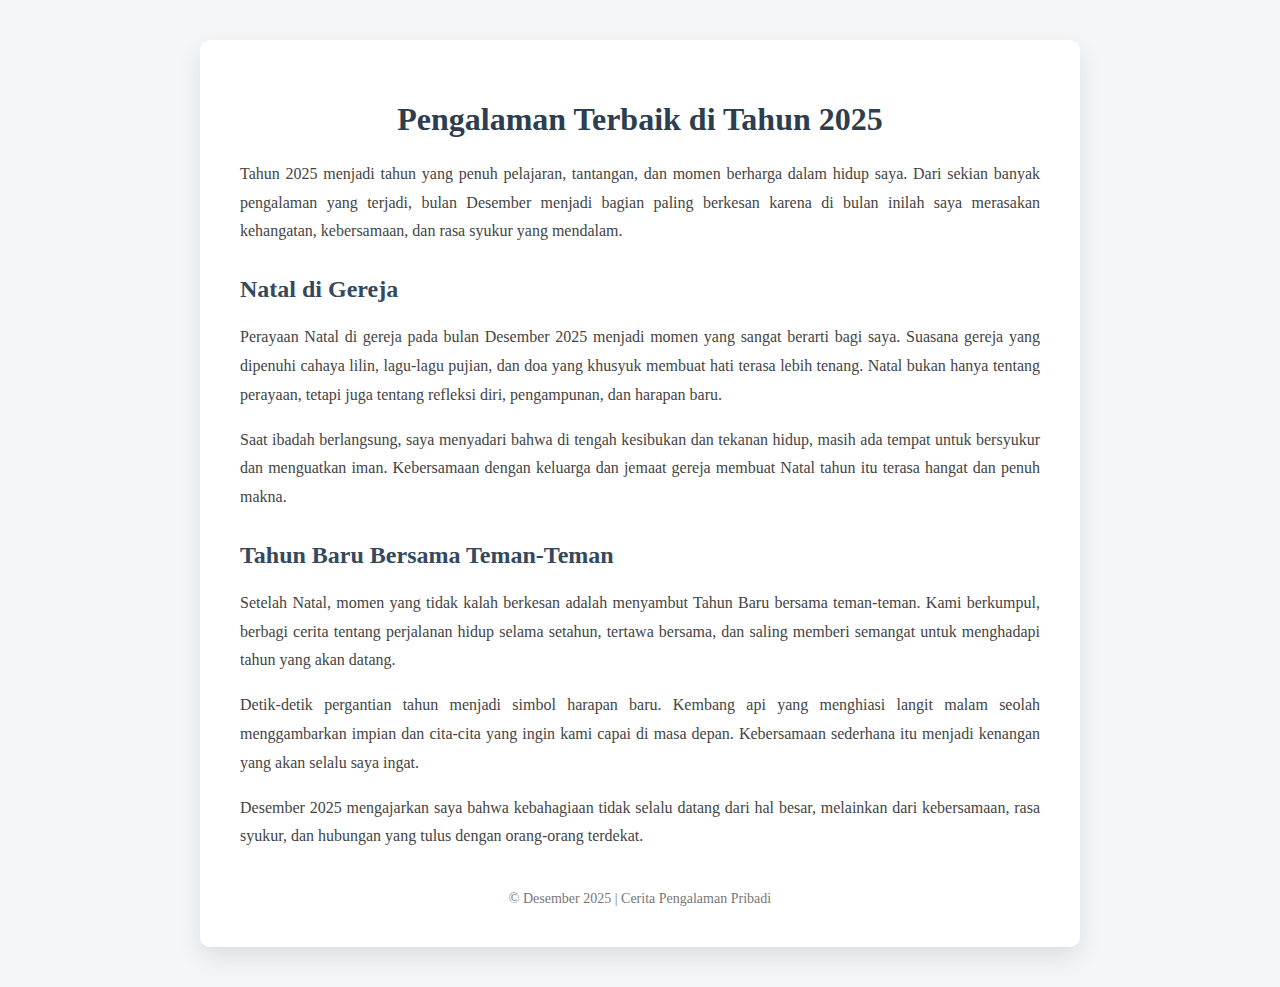
<file: Pengalaman 2025/index.html>
<html>
    <head>
        <title>Pengalaman Terbaik 2025</title>
    </head>
    <style>
        body {
            font-family: "Georgia", serif;
            background-color: #f4f6f8;
            margin: 0;
            padding: 0;
        }
        .container {
            max-width: 800px;
            margin: 40px auto;
            background-color: #ffffff;
            padding: 40px;
            border-radius: 10px;
            box-shadow: 0 10px 25px rgba(0, 0, 0, 0.1);
        }
        h1 {
            text-align: center;
            color: #2c3e50;
        }
        h2 {
            color: #34495e;
            margin-top: 30px;
        }
        p {
            line-height: 1.8;
            color: #444;
            text-align: justify;
        }
        .footer {
            margin-top: 40px;
            text-align: center;
            font-size: 14px;
            color: #777;
        }
    </style>
</head>
<body>

<div class="container">
    <h1>Pengalaman Terbaik di Tahun 2025</h1>

    <p>
        Tahun 2025 menjadi tahun yang penuh pelajaran, tantangan, dan momen berharga dalam hidup saya.
        Dari sekian banyak pengalaman yang terjadi, bulan Desember menjadi bagian paling berkesan
        karena di bulan inilah saya merasakan kehangatan, kebersamaan, dan rasa syukur yang mendalam.
    </p>

    <h2>Natal di Gereja</h2>
    <p>
        Perayaan Natal di gereja pada bulan Desember 2025 menjadi momen yang sangat berarti bagi saya.
        Suasana gereja yang dipenuhi cahaya lilin, lagu-lagu pujian, dan doa yang khusyuk
        membuat hati terasa lebih tenang. Natal bukan hanya tentang perayaan,
        tetapi juga tentang refleksi diri, pengampunan, dan harapan baru.
    </p>
    <p>
        Saat ibadah berlangsung, saya menyadari bahwa di tengah kesibukan dan tekanan hidup,
        masih ada tempat untuk bersyukur dan menguatkan iman.
        Kebersamaan dengan keluarga dan jemaat gereja membuat Natal tahun itu terasa hangat
        dan penuh makna.
    </p>

    <h2>Tahun Baru Bersama Teman-Teman</h2>
    <p>
        Setelah Natal, momen yang tidak kalah berkesan adalah menyambut Tahun Baru bersama teman-teman.
        Kami berkumpul, berbagi cerita tentang perjalanan hidup selama setahun,
        tertawa bersama, dan saling memberi semangat untuk menghadapi tahun yang akan datang.
    </p>
    <p>
        Detik-detik pergantian tahun menjadi simbol harapan baru.
        Kembang api yang menghiasi langit malam seolah menggambarkan impian dan cita-cita
        yang ingin kami capai di masa depan. Kebersamaan sederhana itu
        menjadi kenangan yang akan selalu saya ingat.
    </p>

    <p>
        Desember 2025 mengajarkan saya bahwa kebahagiaan tidak selalu datang dari hal besar,
        melainkan dari kebersamaan, rasa syukur, dan hubungan yang tulus dengan orang-orang terdekat.
    </p>

    <div class="footer">
        &copy; Desember 2025 | Cerita Pengalaman Pribadi
    </div>
</div>
</body>
</html>
</file>
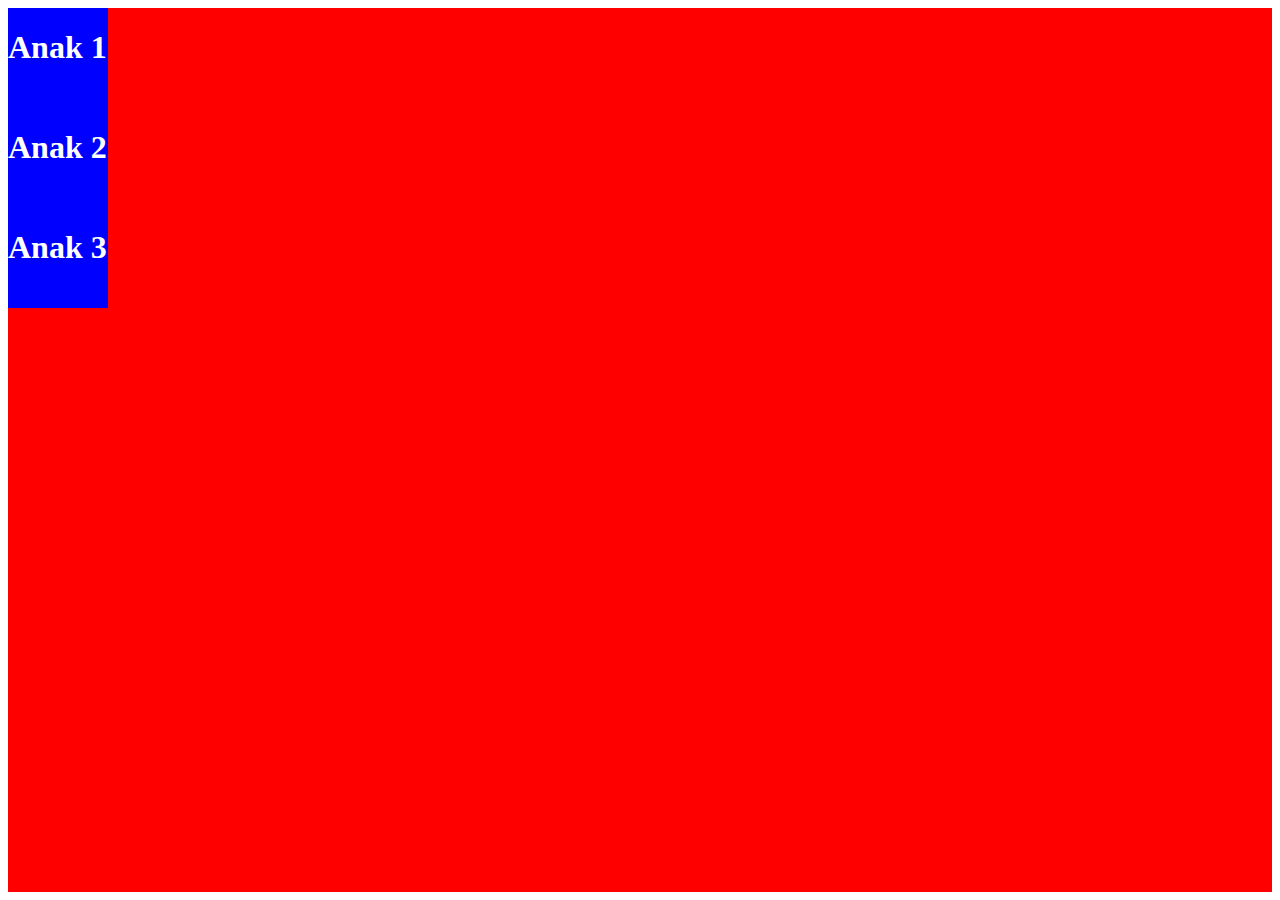
<file: Box & Display (Box 2 = Rubik)/box_1.html>
<html>
    <head>
        <title>Box 1, Flexxxinggg</title>
    </head>
    <style>
        /* Flex terbagi menjadi 2 */
/* Column & Row */
/* Mengatur alur menggunakan flex-direction */

.bapak {
    width: 100%;
    height: 100%;
    background-color: red;
    display: flex;
    color: white;
    flex-direction: column;
}

.anak {
    width: 100px;
    height: 100px;
    background-color: blue;
}
    </style>
    <body>
        <!-- Bapak -->
        <!-- Anak -->
        <!-- Setiap Anak ada didalam Bapak -->
         <div class="bapak">
            <div class="anak">
                <h1>Anak 1</h1>
            </div>
            <div class="anak">
                <h1>Anak 2</h1>
            </div>
            <div class="anak">
                <h1>Anak 3</h1>
            </div>
         </div>
    </body>    
</html>
</file>
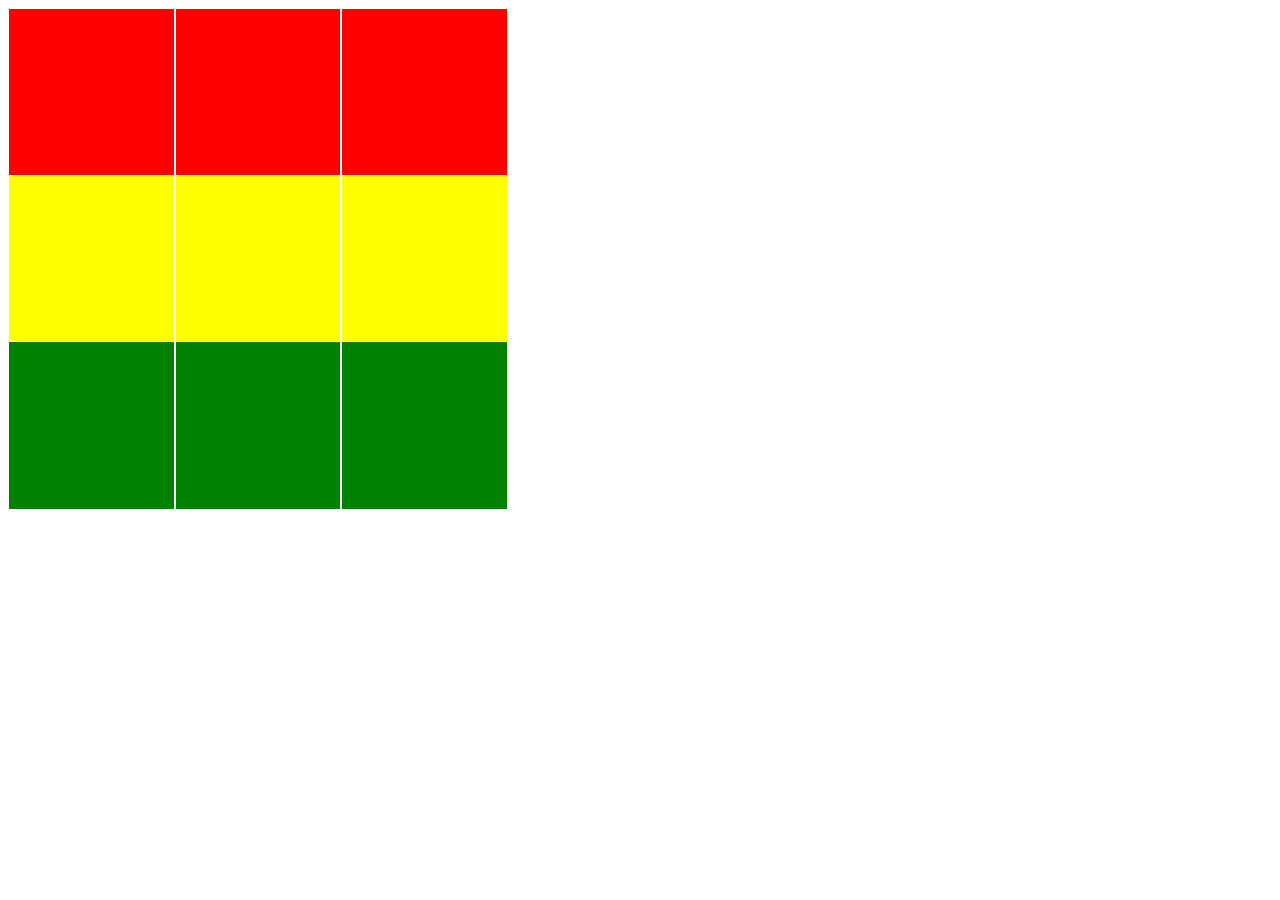
<file: Box & Display (Box 2 = Rubik)/box_2.html>
<html>
    <head>
        <title>rubik</title>
    </head>
    <style>
        .kakek {
            width: 500px;
            height: 500px;
            background-color: black;
            display: flex;
            flex-direction: column;
        }
        .bapak1,.bapak2,.bapak3 {
            width: 100%;
            display: flex;
            height: 100%;
        }
        .anak1,
        .anak2,
        .anak3,
        .anak4,
        .anak5,
        .anak6,
        .anak7,
        .anak8,
        .anak9 {
            width: 100%;
            height: 100%;
            border: white solid 1px;
        }
        .anak1,
        .anak2,
        .anak3{
            background-color: red;
        }
        .anak4,
        .anak5,
        .anak6 {
            background-color: yellow;
        }
        .anak7,
        .anak8,
        .anak9 {
            background-color: green;
        }

    </style>
    <body>
        <div class="kakek">
            <div class="bapak1">
                <div class="anak1"></div>
                <div class="anak2"></div>
                <div class="anak3"></div>
            </div>
            <div class="bapak2">
                <div class="anak4"></div>
                <div class="anak5"></div>
                <div class="anak6"></div>
            </div>
            <div class="bapak3">
                <div class="anak7"></div>
                <div class="anak8"></div>
                <div class="anak9"></div>
            </div>
        </div>
    </body>
</html>
</file>
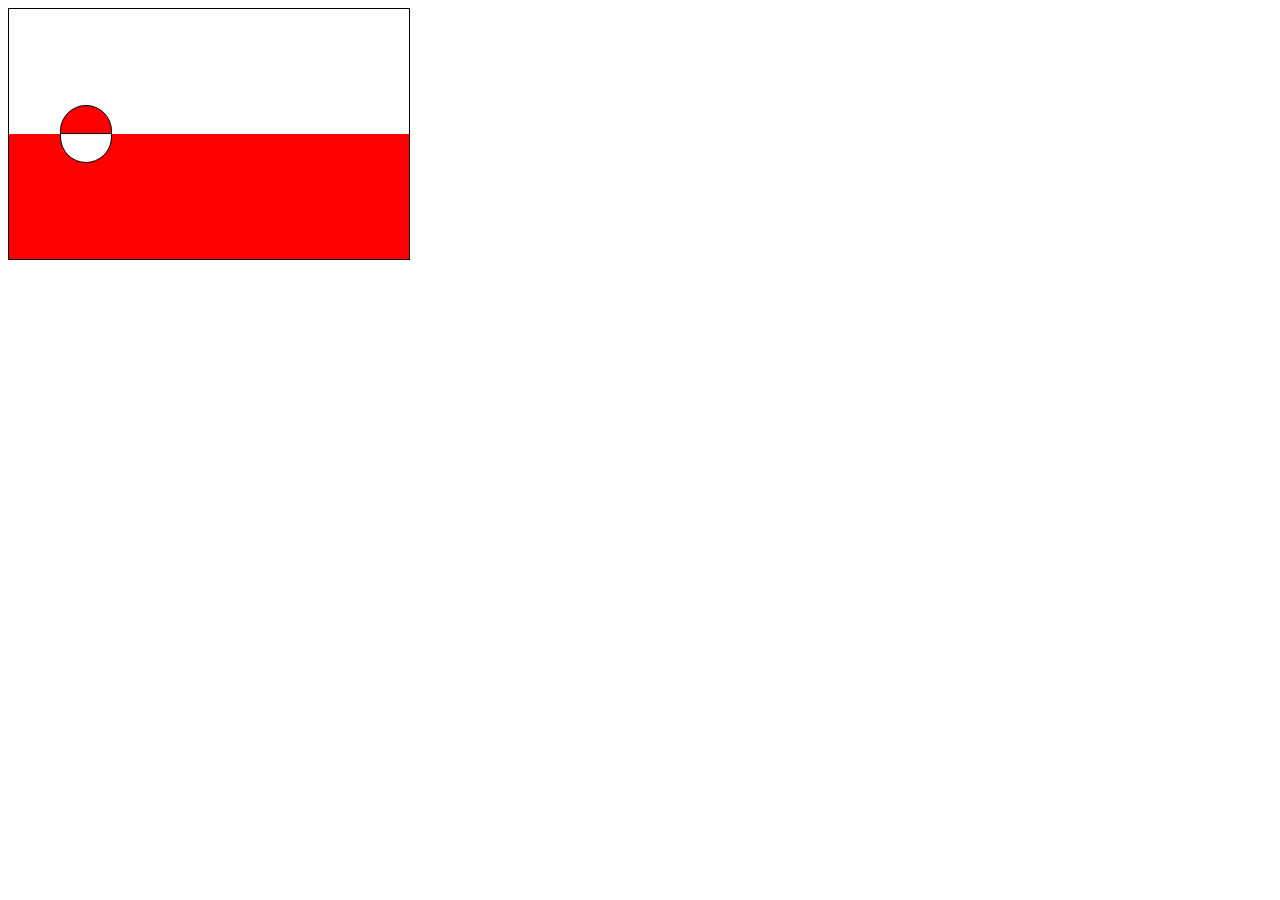
<file: Box & Display (Box 2 = Rubik)/box_3.html>
<html>
    <head>
        <title>Positioning</title>
    </head>
    <style>
        .flag {
            width: 400px;
            height: 250px;
            background-color: black;
            display: flex;
            border: 1px solid;
            flex-direction: column  ;
        }
        .back_atas {
            width: 100%;
            height: 50%;
            background-color: white;
        }
        .back_bawah {
            width: 100%;
            height: 50%;
            background-color: red;
        }
        .circle_atas{
            width: 50px;
            height: 35px;
            background-color: red;
            border: 1px solid;
            position: absolute;
            top: 105;
            left: 60;
            border-radius: 100px 100px 0px 0px;
        }
        .circle_bawah {
            width: 50px;
            height: 28px;
            background-color: white;
            border: 1px solid;
            position: absolute;
            left: 60;
            top: 133;
            border-radius: 0px 0px 100px 100px;
        }
    </style>
    <body>
        <div class="flag">
            <div class="back_atas"></div>
            <div class="back_bawah"></div>
            <div class="circle_atas"></div>
            <div class="circle_bawah"></div>
        </div>
    </body>
</html>
</file>
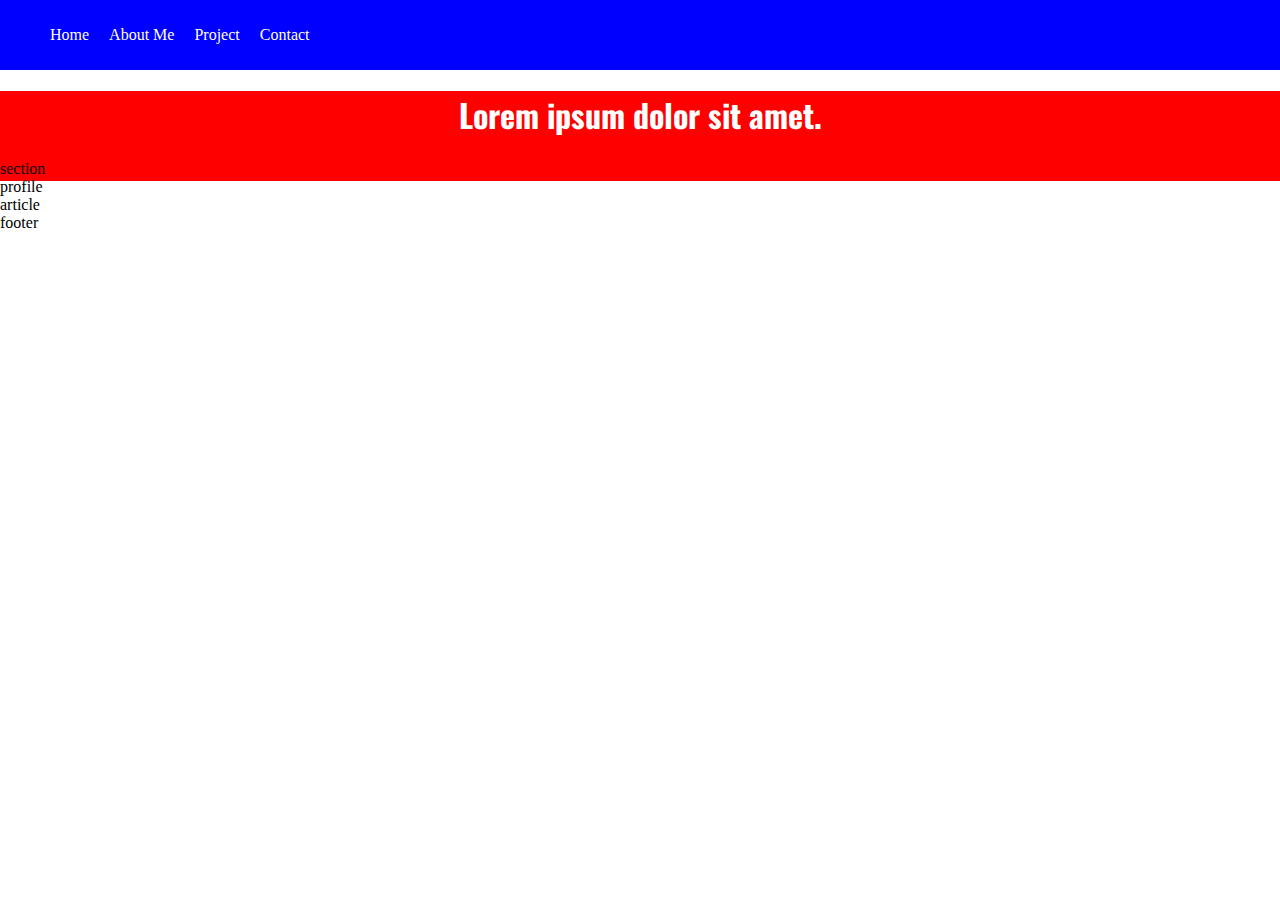
<file: Box & Display (Box 2 = Rubik)/box_4.html>
<html>

<head>
    <title>My Portofolio</title>
    <link rel="stylesheet" href="box_4.css">
    <link rel="preconnect" href="https://fonts.googleapis.com">
    <link rel="preconnect" href="https://fonts.gstatic.com" crossorigin>
    <link href="https://fonts.googleapis.com/css2?family=Oswald:wght@200..700&display=swap" rel="stylesheet">
</head>

<body>
    <nav>
        <ul>
            <li><a href="">Home</a></li>
            <li><a href="">About Me</a></li>
            <li><a href="">Project</a></li>
            <li><a href="">Contact</a></li>
        </ul>
    </nav>
    <header>
        <h1 id="heading">
            Lorem ipsum dolor sit amet.
        </h1>
    </header>
    <section>
        section
        <div id="profile">
            profile
        </div>
        <article>
            article
        </article>
    </section>
    <footer>
        footer
    </footer>
</body>

</html>
</file>
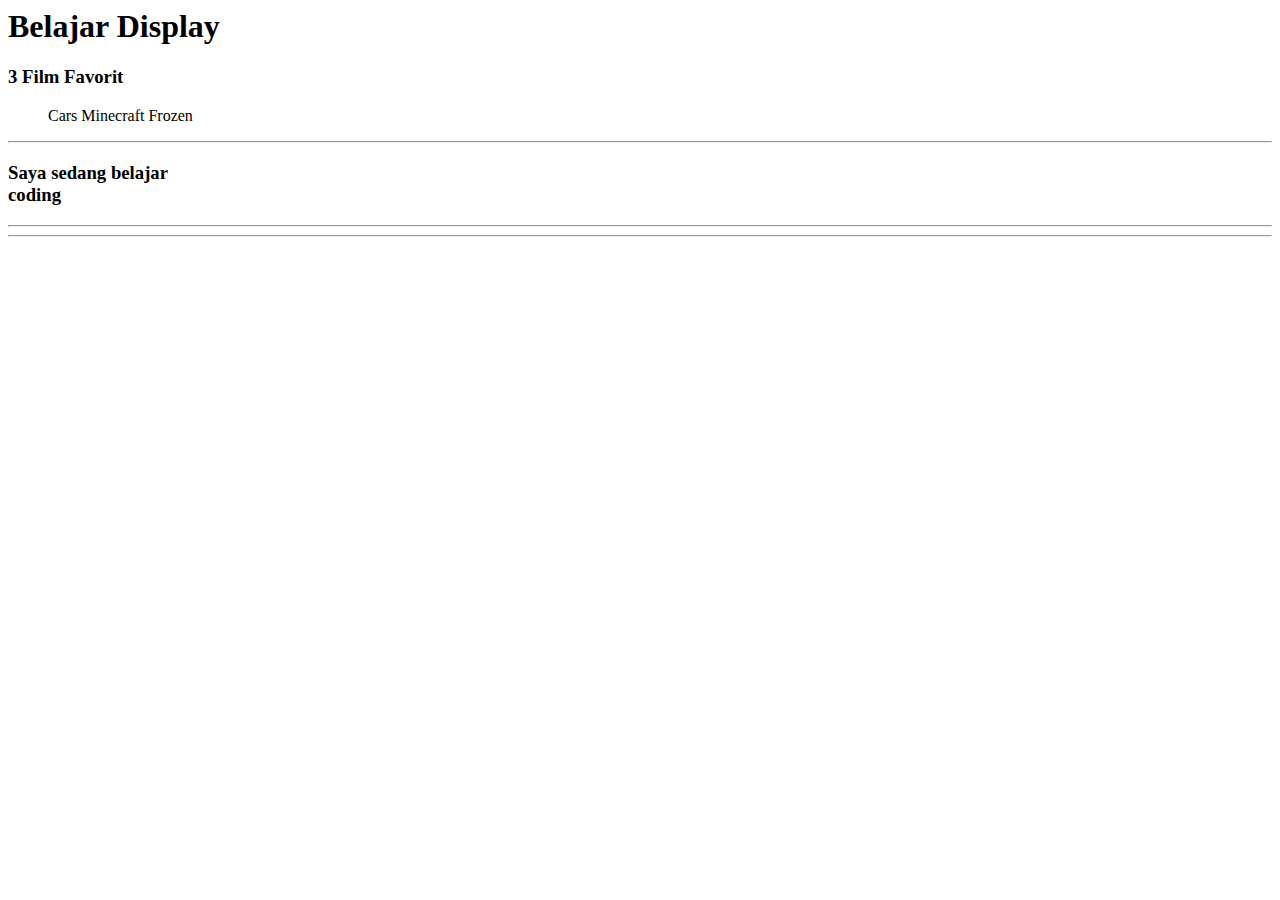
<file: Box & Display (Box 2 = Rubik)/first.html>
<html>
    <head>
        <title>UI 1</title>
        <style>
li {
    display: inline;
}
span {
    display: block;
}
.anak {
    width: 100px;
    height: 100px;
    background-color: red;
    display: inline-block;
}
.anak2 {
    width: 100px;
    height: 100px;
    background-color: yellow;
    display: inline-block;
}
.anak3 {
    width: 100px;
    height: 100px;
    background-color: blue;
    display: inline-block;
}
        </style>
    </head>
    <body>
        <!-- Display -->
        <!-- Hanya berlaku tulisan -->
        <!-- 1. inline -->
        <!-- 2. block -->

        <!-- + Frame / Div -->
        <!-- 3. inline-block -->
        <h1>Belajar Display</h1>
        <h3>3 Film Favorit</h3>
        <ol>
            <li>Cars</li>
            <li>Minecraft</li>
            <li>Frozen</li>
        </ol>
        
        <hr>
        
        <h3>Saya sedang belajar <span>coding</span></h3>

        <hr>

        <hr>
        <!-- Masing masing tag mempunyai identitas -->
        <!-- ditambahkan di open tag -->
        <!-- Class = menandai banyak tag -->
        <!-- didalam css menggunakan simbol . -->
        <!-- Id = menandai satu tag -->
        <!-- didalam css menggunakan simbol # -->
    </body>
    </html>
</file>
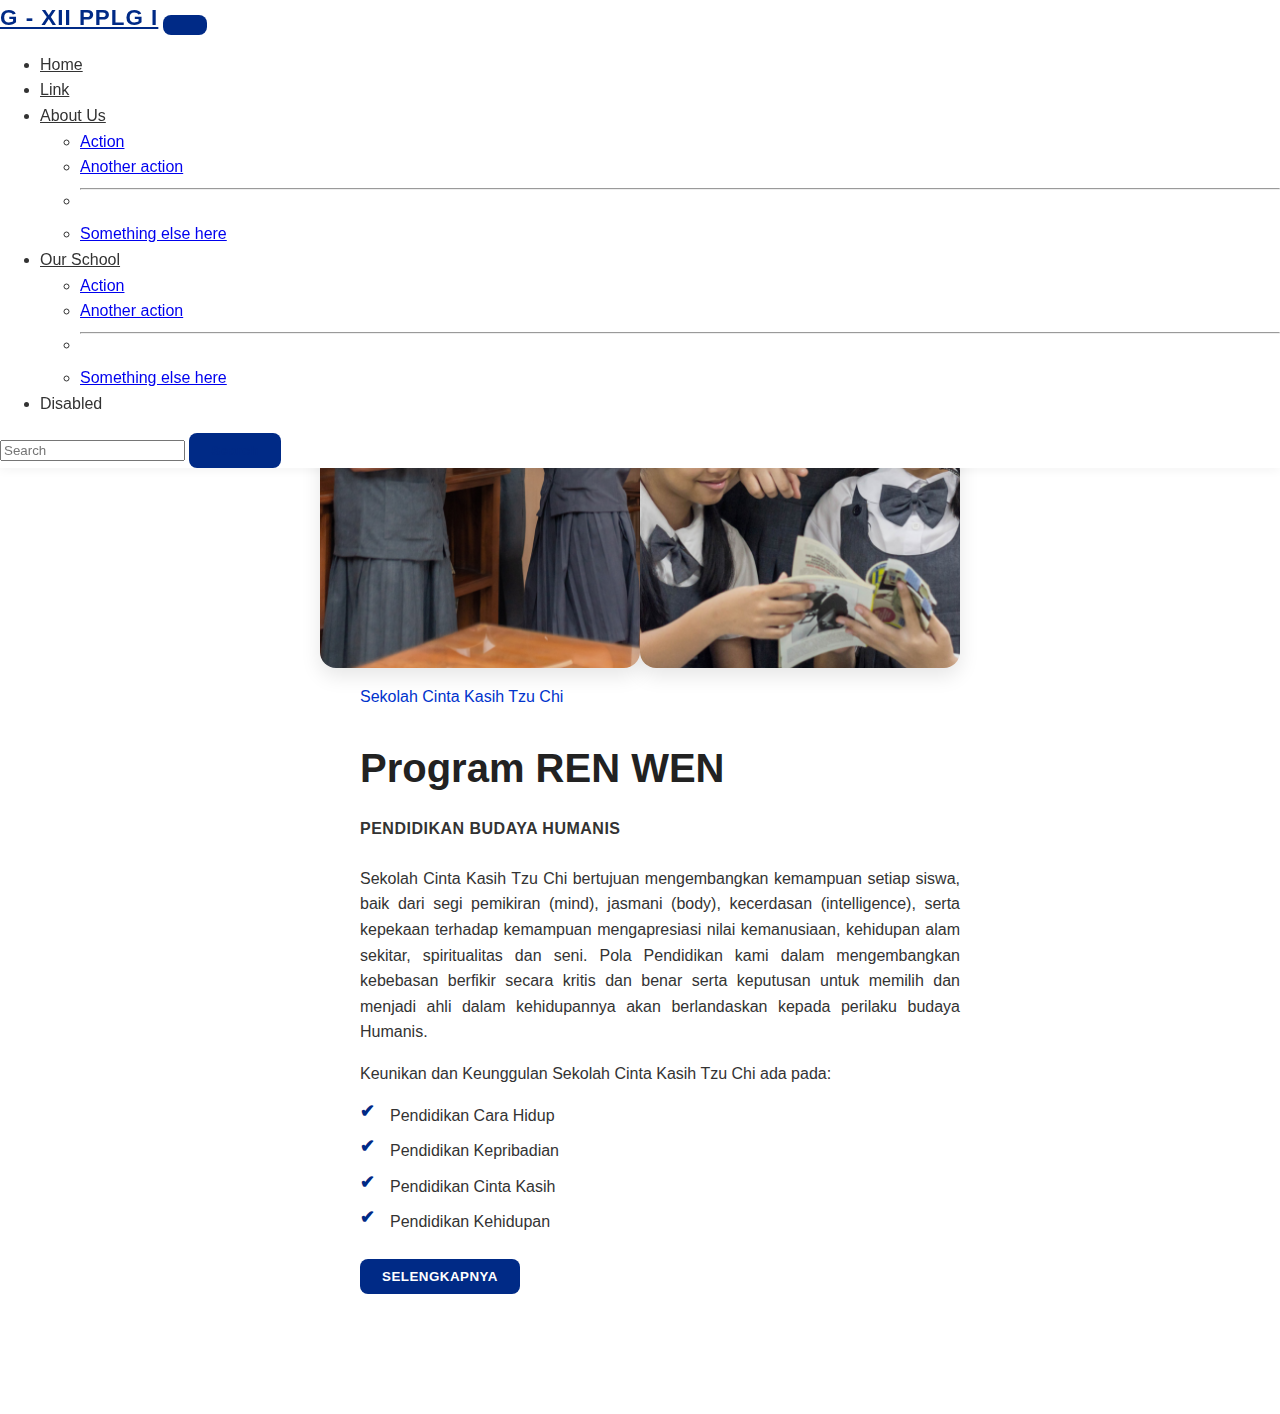
<file: Semantic-Web/Home.html>
<!DOCTYPE html>
<html lang="en">
<head>
  <meta charset="UTF-8">
  <meta name="viewport" content="width=device-width, initial-scale=1.0">
  <title>Semantic Web - Garren Benaya XII PPLG I</title>
  <link href="https://cdn.jsdelivr.net/npm/bootstrap@5.3.8/dist/css/bootstrap.min.css" rel="stylesheet" integrity="sha384-sRIl4kxILFvY47J16cr9ZwB07vP4J8+LH7qKQnuqkuIAvNWLzeN8tE5YBujZqJLB" crossorigin="anonymous">
  <link rel="stylesheet" href="home.css">
</head>
<body>
  <nav class="navbar navbar-expand-lg bg-body-tertiary">
    <div class="container-fluid">
      <a class="navbar-brand" href="#">G - XII PPLG I</a>
      <button class="navbar-toggler" type="button" data-bs-toggle="collapse" data-bs-target="#navbarSupportedContent" aria-controls="navbarSupportedContent" aria-expanded="false" aria-label="Toggle navigation">
        <span class="navbar-toggler-icon"></span>
      </button>
      <div class="collapse navbar-collapse" id="navbarSupportedContent">
        <ul class="navbar-nav me-auto mb-2 mb-lg-0">
          <li class="nav-item"><a class="nav-link active" aria-current="page" href="#">Home</a></li>
          <li class="nav-item"><a class="nav-link" href="#">Link</a></li>
          <li class="nav-item dropdown">
            <a class="nav-link dropdown-toggle" href="#" role="button" data-bs-toggle="dropdown" aria-expanded="false">About Us</a>
            <ul class="dropdown-menu">
              <li><a class="dropdown-item" href="#">Action</a></li>
              <li><a class="dropdown-item" href="#">Another action</a></li>
              <li><hr class="dropdown-divider"></li>
              <li><a class="dropdown-item" href="#">Something else here</a></li>
            </ul>
          </li>
          <li class="nav-item dropdown">
            <a class="nav-link dropdown-toggle" href="#" role="button" data-bs-toggle="dropdown" aria-expanded="false">Our School</a>
            <ul class="dropdown-menu">
              <li><a class="dropdown-item" href="#">Action</a></li>
              <li><a class="dropdown-item" href="#">Another action</a></li>
              <li><hr class="dropdown-divider"></li>
              <li><a class="dropdown-item" href="#">Something else here</a></li>
            </ul>
          </li>
          <li class="nav-item"><a class="nav-link disabled" aria-disabled="true">Disabled</a></li>
        </ul>
        <form class="d-flex" role="search">
          <input class="form-control me-2" type="search" placeholder="Search" aria-label="Search"/>
          <button class="btn btn-outline-success" type="submit">Search</button>
        </form>
      </div>
    </div>
  </nav>

  <section>
    <div class="image-container">
      <img src="Desain-tanpa-judul-10.png" alt="Program Ren Wen">
    </div>
    <div class="image-container">
      <img src="Desain-tanpa-judul-5-1.png" alt="Program Ren Wen">
    </div>

    <div class="text-container">
      <p>Sekolah Cinta Kasih Tzu Chi</p>
      <h1>Program REN WEN</h1>
      <p>PENDIDIKAN BUDAYA HUMANIS</p>
      <p>
        Sekolah Cinta Kasih Tzu Chi bertujuan mengembangkan kemampuan setiap siswa, 
        baik dari segi pemikiran (mind), jasmani (body), kecerdasan (intelligence), 
        serta kepekaan terhadap kemampuan mengapresiasi nilai kemanusiaan, kehidupan alam sekitar, 
        spiritualitas dan seni. Pola Pendidikan kami dalam mengembangkan kebebasan berfikir secara kritis 
        dan benar serta keputusan untuk memilih dan menjadi ahli dalam kehidupannya 
        akan berlandaskan kepada perilaku budaya Humanis.
      </p>
      <p>Keunikan dan Keunggulan Sekolah Cinta Kasih Tzu Chi ada pada:</p>
      <ul class="option">
        <li class="option1">Pendidikan Cara Hidup</li>
        <li class="option1">Pendidikan Kepribadian</li>
        <li class="option1">Pendidikan Cinta Kasih</li>
        <li class="option1">Pendidikan Kehidupan</li>
      </ul>
      <button type="button" class="btn-primary">SELENGKAPNYA</button>
    </div>
  </section>
  <script>
    window.addEventListener('scroll', function() {
      const navbar = document.querySelector('.navbar');
      if (window.scrollY > 10) {
        navbar.classList.add('navbar-scrolled');
      } else {
       navbar.classList.remove('navbar-scrolled');
      }
   });
  </script>
  <script src="https://cdn.jsdelivr.net/npm/bootstrap@5.3.8/dist/js/bootstrap.bundle.min.js"></script>
</body>
</html>
</file>
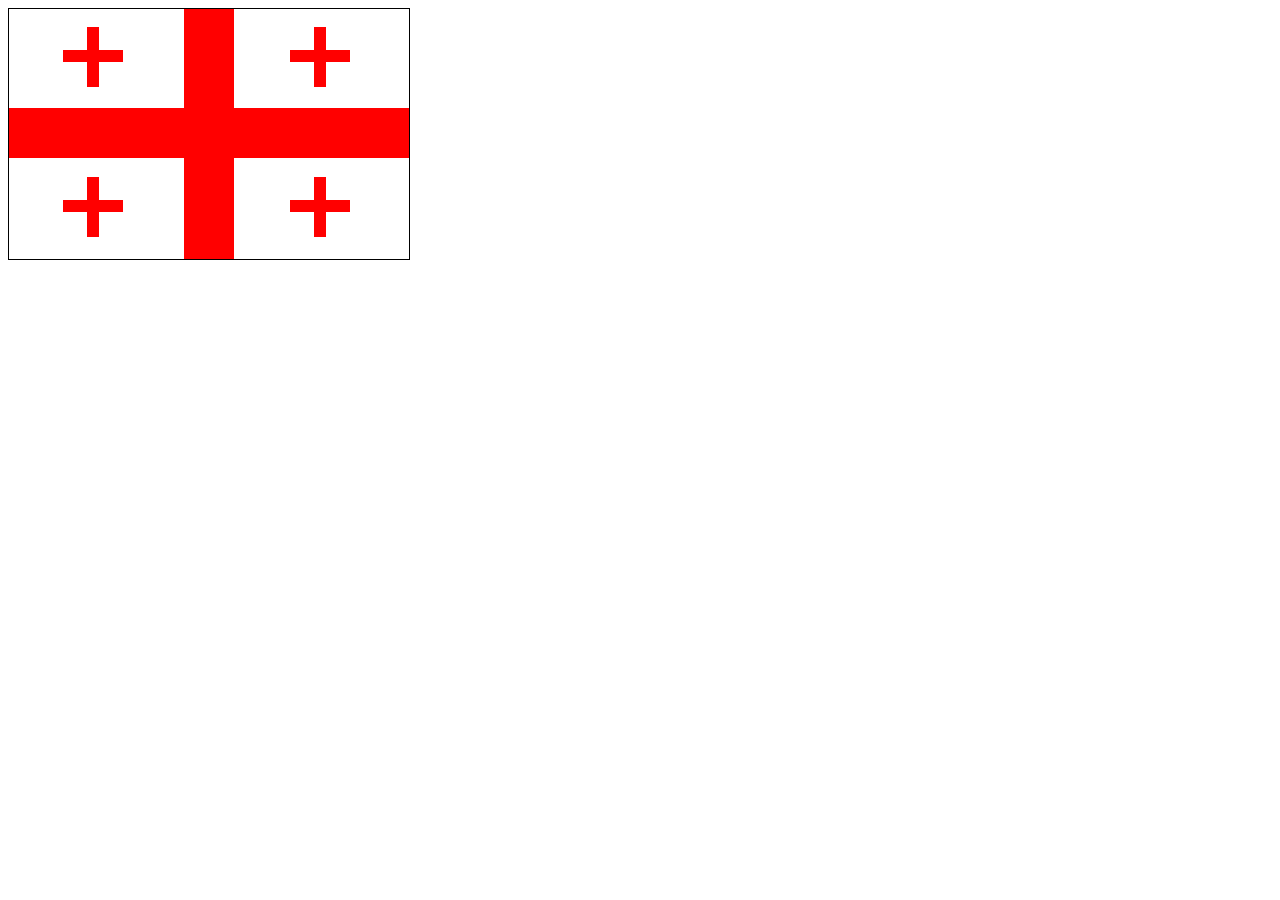
<file: PR-Flag/html/georgia.html>
<html>
    <head>
        <title>Georgia</title>
        <link rel="stylesheet" href="../css/georgia.css">
    </head>
    <body>
        <div class="flag">
            <div class="cross1"></div>
            <div class="cross2"></div>
            <div class="cross3"></div>
            <div class="cross4"></div>
            <div class="cross5"></div>
            <div class="cross6"></div>
            <div class="cross7"></div>
            <div class="cross8"></div>
            <div class="cross9"></div>
            <div class="cross10"></div>
        </div>
    </body>
</html>
</file>
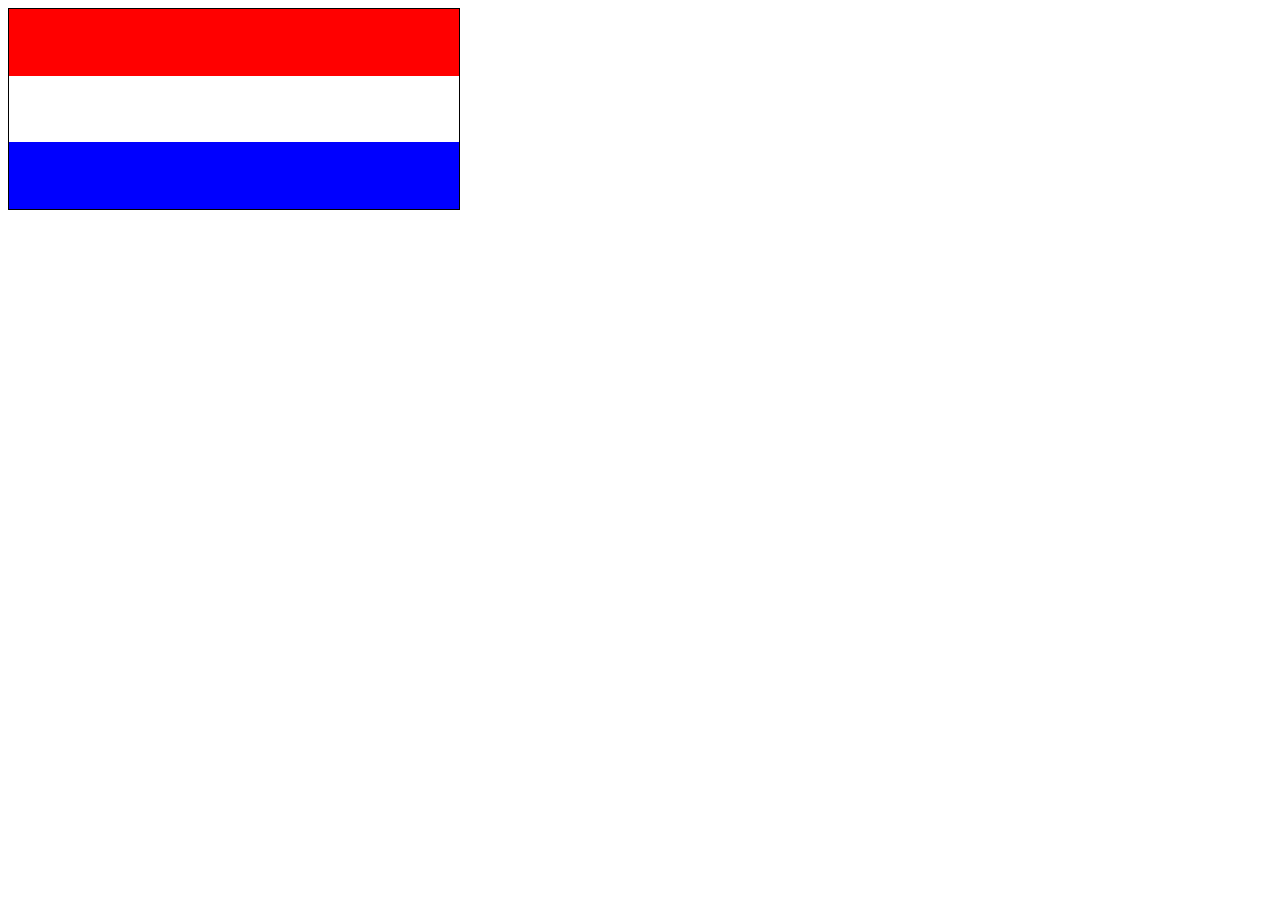
<file: PR-Flag/html/netherlands.html>
<html>
    <head>
        <title>netherlands</title>
        <link rel="stylesheet" href="../css/netherlands.css">
    </head>
    <body>
        <div class="flag">
            <div class="color1"></div>
            <div class="color2"></div>
            <div class="color3"></div>
        </div>
    </body>
</html>
</file>
<file: Box & Display (Box 2 = Rubik)/box_4.css>
body{
    margin: 0px;
    padding: 0px;
    display: flex;
    flex-direction: column;
}

nav{
    width: 100%;
    height: 50px;
    background-color: blue;
    color: white;
    padding: 10px;
    display: flex;
    justify-content: center;
}


ul{
    display: flex;
    width: 100%;
    gap: 20px;
}


li{
    display: inline;
}

a{
    text-decoration: none;
    color: white;
}

header{
    width: 100%;
    display: flex;
}

#heading{
    font-family: "Oswald", sans-serif;
    background-color: red;
    color: white;
    width: 100%;
    height: 100%;
    text-align: center  ;
}
</file>
<file: PR-Flag/css/georgia.css>
.flag {
            width: 400px;
            height: 250px;
            background-color: white;
            display: flex;
            border: 1px solid;
            flex-direction: column;
        }
        .cross1{
            width: 50px;
            height: 250px;
            background-color: red;
            left: 184;
            position: absolute;
        }
        .cross2{
            width: 400px;
            height: 50px;
            background-color: red;
            top: 108;
            position: absolute;
        }
        .cross3{
            width: 60px;
            height: 12px;
            background-color: red;
            top: 50;
            left: 63;
            position: absolute;
        }
        .cross4{
            width: 12px;
            height: 60px;
            background-color: red;
            top: 27;
            left: 87;
            position: absolute;
        }
        .cross5{
            width: 60px;
            height: 12px;
            background-color: red;
            top: 50;
            left: 290;
            position: absolute;
        }
        .cross6{
            width: 12px;
            height: 60px;
            background-color: red;
            top: 27;
            left: 314;
            position: absolute;
        }
        .cross7{
            width: 60px;
            height: 12px;
            background-color: red;
            top: 200;
            left: 63;
            position: absolute;
        }
        .cross8{
            width: 12px;
            height: 60px;
            background-color: red;
            top: 177;
            left: 87;
            position: absolute;
        }
        .cross9{
            width: 60px;
            height: 12px;
            background-color: red;
            top: 200;
            left: 290;
            position: absolute;
        }
        .cross10{
            width: 12px;
            height: 60px;
            background-color: red;
            top: 177;
            left: 314;
            position: absolute;
        }
</file>
<file: PR-Flag/css/netherlands.css>
.flag {
    width: 450px;
    height: 200px;
    border: 1px solid;
    background-color: aqua;
    display: flex;
    flex-direction: column;
}

.color1 {
    /* width: 100%; */
    /* height: 33%; */
    flex: 1;
    background-color: red;
}

.color2{
    /* width: 100%; */
    /* height: 33%; */
    flex: 1;
    background-color: white;
}

.color3 {
    /* width: 100%; */
    /* height: 33%; */
    flex: 1;
    background-color: blue;
}
</file>
<file: Semantic-Web/home.css>
/* === RESET DASAR === */
body {
  margin: 0;
  font-family: "Poppins", Arial, sans-serif;
  background-color: #fff;
  color: #333;
  line-height: 1.6;
}

/* === NAVBAR === */
.navbar {
  background-color: #fff !important;
  box-shadow: 0 2px 10px rgba(0, 0, 0, 0.05);
  position: fixed;
  top: 0;
  width: 100%;
  z-index: 1000;
  transition: all 0.3s ease-in-out;
  backdrop-filter: blur(10px);
}

.navbar-scrolled {
  background-color: rgba(255, 255, 255, 0.9) !important;
  box-shadow: 0 2px 10px rgba(0, 0, 0, 0.1);
}

.navbar-brand {
  font-weight: 600;
  color: #002a86 !important;
  font-size: 1.4rem;
  letter-spacing: 1px;
}

.nav-link {
  color: #333 !important;
  transition: color 0.3s ease;
  font-weight: 500;
  position: relative;
}

.nav-link:hover {
  color: #002a86 !important;
}

.btn-outline-success {
  border-color: #002a86;
  color: #002a86;
}

.btn-outline-success:hover {
  background-color: #002a86;
  color: #fff;
}

/* === SECTION UTAMA === */
section {
  display: flex;
  align-items: center;
  justify-content: center;
  gap: 0; /* Hapus jarak antar gambar */
  padding: 120px 80px; /* Tambah jarak atas karena navbar fixed */
  flex-wrap: wrap;
}

.image-container {
  margin: 0;
  padding: 0;
}

.image-container img {
  width: 320px;
  border-radius: 16px;
  box-shadow: 0 8px 20px rgba(0, 0, 0, 0.1);
  display: block;
}

/* === TEKS KONTEN === */
.text-container {
  max-width: 600px;
  margin-left: 40px;
}

.text-container p:first-of-type {
  color: #0033cc;
  font-weight: 500;
  margin-bottom: 0.5rem;
}

.text-container h1 {
  font-size: 2.5rem;
  font-weight: 800;
  color: #222;
  margin-bottom: 0.8rem;
}

.text-container p:nth-of-type(2) {
  font-weight: 600;
  letter-spacing: 0.5px;
  margin-bottom: 1.5rem;
}

.text-container p {
  text-align: justify;
}

/* === LIST KEUNGGULAN === */
.option {
  list-style: none;
  padding-left: 0;
  margin-bottom: 1.5rem;
}

.option1 {
  margin: 10px 0;
  position: relative;
  padding-left: 30px;
  font-weight: 500;
}

/* ✔ Centang */
.option1::before {
  content: "✔";
  position: absolute;
  left: 0;
  top: 0;
  color: #002a86;
  font-weight: 700;
  font-size: 1.1rem;
  line-height: 1;
}

/* === BUTTON === */
button,
.btn-primary {
  background-color: #002a86;
  color: white;
  border: none;
  border-radius: 8px;
  padding: 10px 22px;
  font-weight: 600;
  letter-spacing: 0.5px;
  transition: background-color 0.3s ease;
}

button:hover,
.btn-primary:hover {
  background-color: #001f5e;
}

/* === RESPONSIVE === */
@media (max-width: 992px) {
  section {
    flex-direction: column;
    text-align: center;
    padding: 120px 20px 60px;
  }

  .text-container {
    margin-left: 0;
  }

  .image-container img {
    width: 100%;
    max-width: 400px;
    margin-bottom: 20px;
  }

  .text-container p {
    text-align: center;
  }
}

/* Efek smooth scroll */
html {
  scroll-behavior: smooth;
}
</file>
